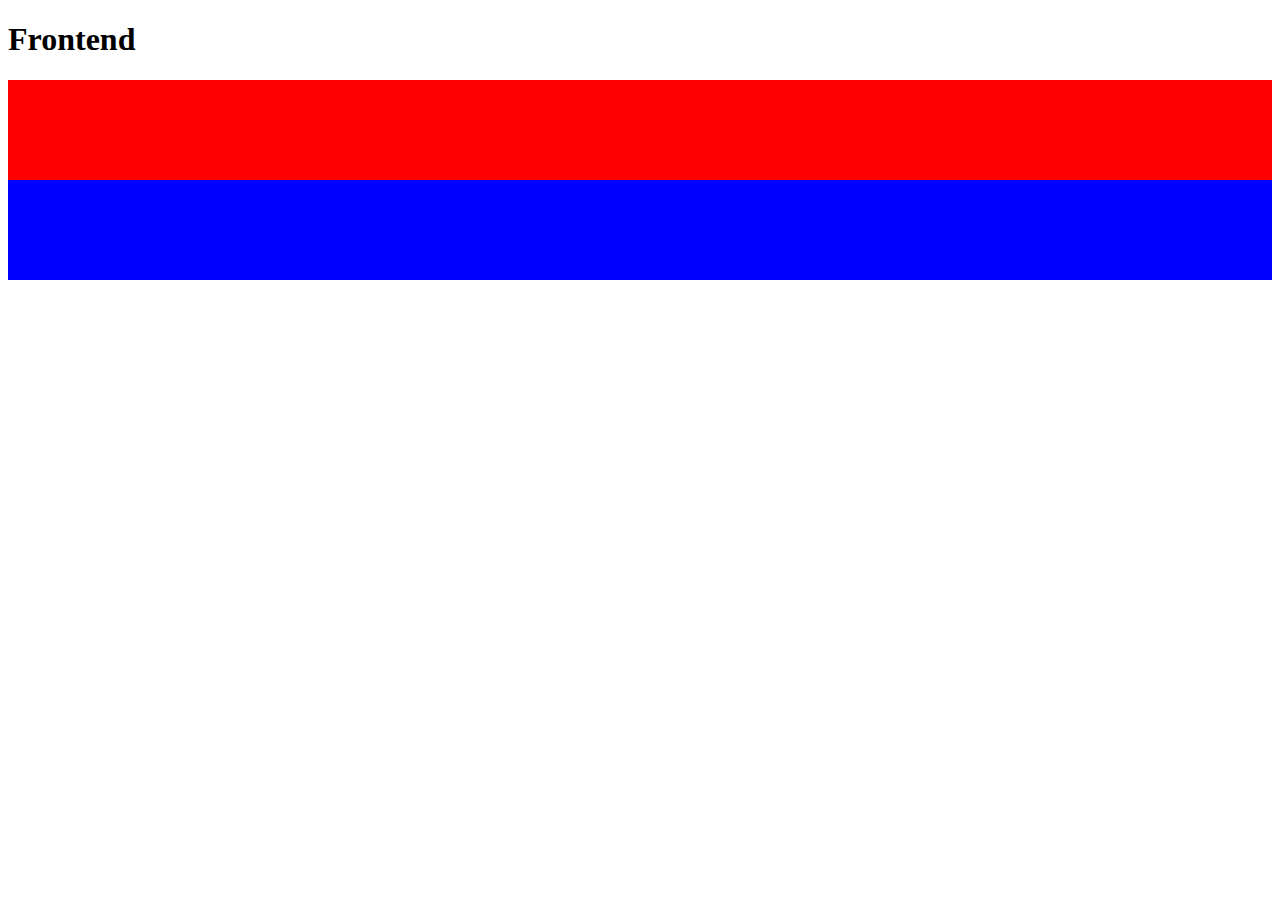
<file: lessons/lesson-5/index.html>
<!DOCTYPE html>
<html lang="en">
<head>
    <meta charset="UTF-8">
    <meta name="viewport" content="width=device-width, initial-scale=1.0">
    <title>Document</title>
</head>
<style>
    .red{
        width: 100%;
        height: 100px;
        color: red;
        background-color: red;
    }
    .blue{
        width: 100%;
        height: 100px;
        color: blue;
        background-color: blue;
    }
</style>
<body>
    <h1>Frontend</h1>
    <div class="red"></div>
    <div id="blue" class="blue"></div>
    <script src="./main.js"></script>
</body>
</html>
</file>
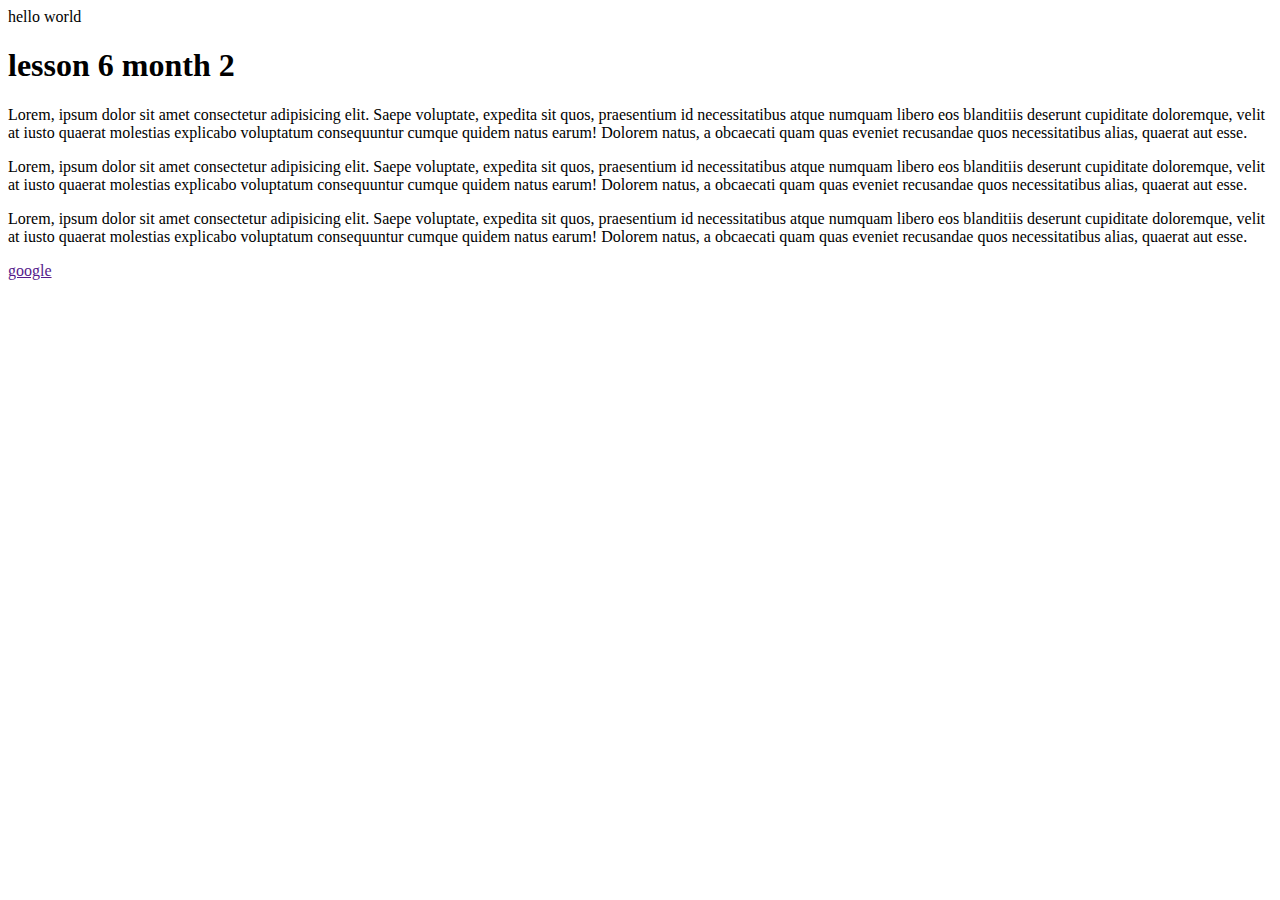
<file: lessons/lesson-6/index.html>
<!DOCTYPE html>
<html lang="en">
<head>
    <meta charset="UTF-8">
    <meta name="viewport" content="width=device-width, initial-scale=1.0">
    <title>Document</title>
</head>
<style>
    .red {
        background: red;
    }
    .blue {
        background: blue;
    }
    .block{
        width: 100px;
        height: 100px;
        background-color: black;
        margin: 1rem;
    }
    #text{
        display: flex;
        flex-wrap: wrap;
        
    }
</style>
<body>
    <div>hello world</div>

    <h1 id="title">lesson 6 month 2</h1>
    <p>Lorem, ipsum dolor sit amet consectetur adipisicing elit. Saepe voluptate, expedita sit quos, praesentium id necessitatibus atque numquam libero eos blanditiis deserunt cupiditate doloremque, velit at iusto quaerat molestias explicabo voluptatum consequuntur cumque quidem natus earum! Dolorem natus, a obcaecati quam quas eveniet recusandae quos necessitatibus alias, quaerat aut esse.</p>
    <p>Lorem, ipsum dolor sit amet consectetur adipisicing elit. Saepe voluptate, expedita sit quos, praesentium id necessitatibus atque numquam libero eos blanditiis deserunt cupiditate doloremque, velit at iusto quaerat molestias explicabo voluptatum consequuntur cumque quidem natus earum! Dolorem natus, a obcaecati quam quas eveniet recusandae quos necessitatibus alias, quaerat aut esse.</p>
    <p>Lorem, ipsum dolor sit amet consectetur adipisicing elit. Saepe voluptate, expedita sit quos, praesentium id necessitatibus atque numquam libero eos blanditiis deserunt cupiditate doloremque, velit at iusto quaerat molestias explicabo voluptatum consequuntur cumque quidem natus earum! Dolorem natus, a obcaecati quam quas eveniet recusandae quos necessitatibus alias, quaerat aut esse.</p>
    <a href="">google</a>

    <div id="text"></div>

    <script src="./main.js"></script>
    
</body>
</html>
</file>
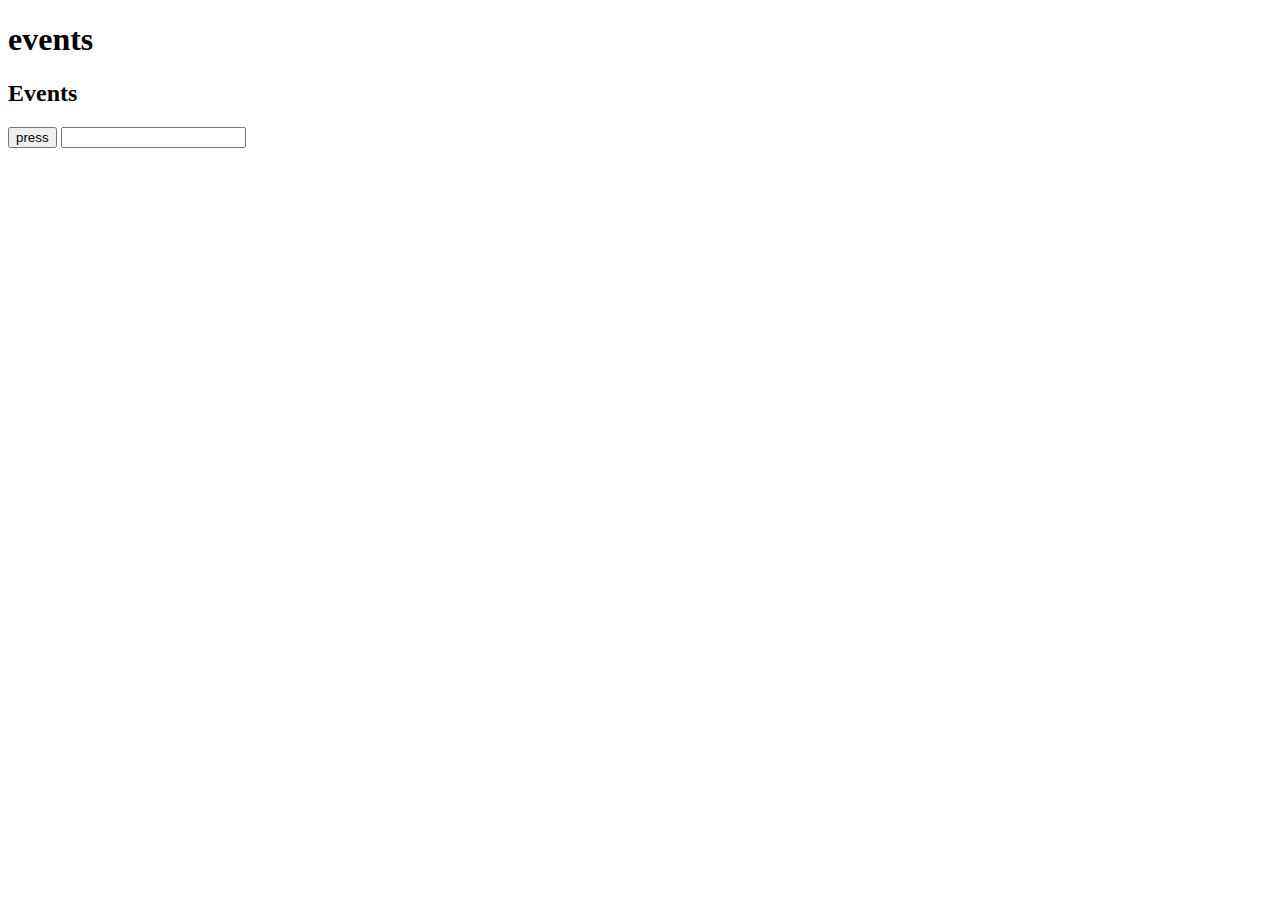
<file: lessons/lesson-6_events/index.html>
<!DOCTYPE html>
<html lang="en">
<head>
    <meta charset="UTF-8">
    <meta name="viewport" content="width=device-width, initial-scale=1.0">
    <title>Document</title>
</head>
<body>
    <h1>events</h1>



    <h2 id="title">Events</h2>

    <form id="form">
    <button id="test">press</button>

    <input type="text" id="test-input">
    </form>






    <script src="./main.js"></script>
</body>
</html>
</file>
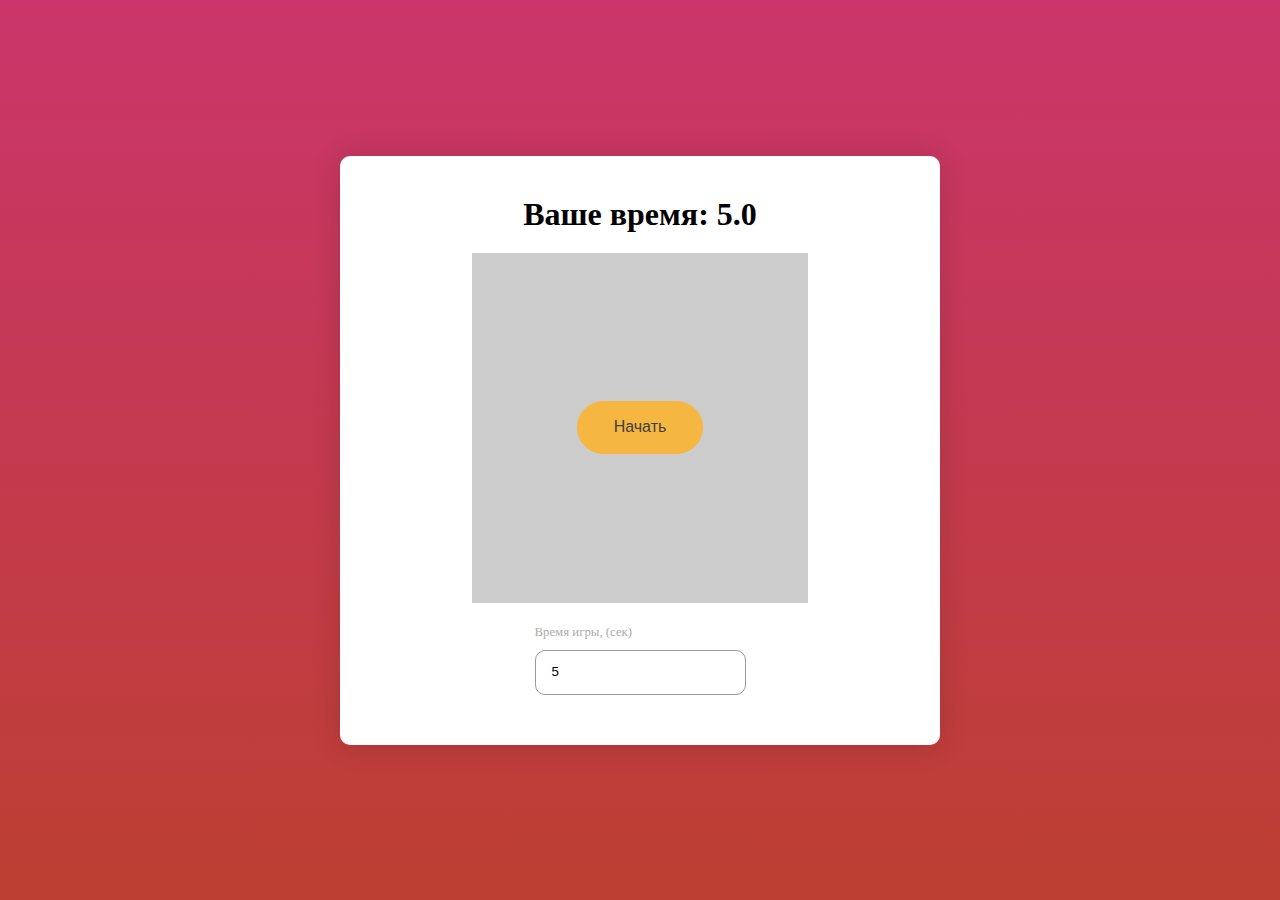
<file: lessons/lesson-7/index.html>
<!DOCTYPE html>
<html lang="en">
<head>
    <meta charset="UTF-8">
    <meta http-equiv="X-UA-Compatible" content="IE=edge">
    <meta name="viewport" content="width=device-width, initial-scale=1.0">
    <title>Document</title>
    <link rel="stylesheet" href="css/style.css">
</head>
<body>
    <div class="app">
        <div class="app__header">
            <h1 id="time-header">Ваше время: <span id="time">5.0</span></h1>
            <h1 id="result-header" class="hide">Ваш результат: <span id="result"></span></h1>
        </div>
        <div class="app__content">
            <button class="btn" id="start">Начать</button>

            <div class="game" id="game"></div>
        </div>
        <div class="app__footer">
            <div class="input">
                <label for="game-time"> Время игры, (сек)</label>
                <input type="number" id="game-time" min="5" step="1" value="5">
            </div>
        </div>
    </div>

    <script src="js/script.js"></script>
</body>
</html>
</file>
<file: lessons/lesson-7/css/style.css>
*{
    margin: 0;
    padding: 0;
    box-sizing: border-box;
    outline: none;
}

body{
    width: 100%;
    height: 100vh;
    display: flex;
    justify-content: center;
    align-items: center;
    padding: 20px;
    overflow: hidden;
    background: linear-gradient(#CB356B, #BD3F32);
}

.app{
    background: #fff;
    padding: 20px;
    width: 600px;
    margin: 0 auto;
    box-shadow: 0 1px 30px 0 rgba(0, 0, 0, 0.14), 0 0px 0px 0 rgba(0, 0, 0, 0.12), 0 0px 0px 0px rgba(0, 0, 0, 0.3);
    border-radius: 10px;
}

.app__header{
    padding: 20px;
    text-align: center;
}

.app__content{
    display: flex;
    position: relative;
    align-items: center;
    justify-content: center;
}

.app__footer{
    padding: 20px;
    display: flex;
    flex-direction: column;
    align-items: center;
}

.input{
    display: flex;
    flex-direction: column;
    margin-bottom: 10px;
}

.hide{
    display: none !important;
}

.game{
    display: flex;
    position: relative;
    align-items: center;
    justify-content: center;
    width: 60%;
    height: 350px;
    background-color: #ccc;
    border: 1px solid #ccc;
}

.btn{
    position: absolute;
    z-index: 1;
    display: inline-block;
    font-family: GothamPro, sans-serif;
    margin-bottom: 0;
    padding: 1rem 2.3rem;
    background-color: #f5b642;
    border: 0px solid;
    border-radius: 2.8rem;
    color: #3f3f3f;
    font-size: 16px;
    font-weight: normal;
    line-height: 1.3rem;
    text-align: center;
    touch-action: manipulation;
    transition: all linear 0.3s;
    white-space: nowrap;
    vertical-align: middle;
}

button:hover{
    box-shadow: 0 5px 10px 0 rgba(0, 0, 0, 0.5), 0 0px 0px 0 rgba(0, 0, 0, 0.12), 0 0px 0px 0px rgba(0, 0, 0, 0.3);
    cursor: pointer;
}

input{
    padding: 0.8rem 1rem;
    margin-top: 5px;
    max-height: 2.8rem;
    border-radius: 10px;
    border: 1px solid #999;
    color: #000;
    line-height: 1.4;
    width: 100%;
    display: block;
    
}

label{
    color: #adadad;
    display: inline-block;
    max-width: 100%;
    margin-bottom: 3px;
    color: #acacac;
    font-weight: normal;
    line-height: 1.2rem;
    font-size: 0.8rem;
    line-height: 1.2rem;
   
}
</file>
